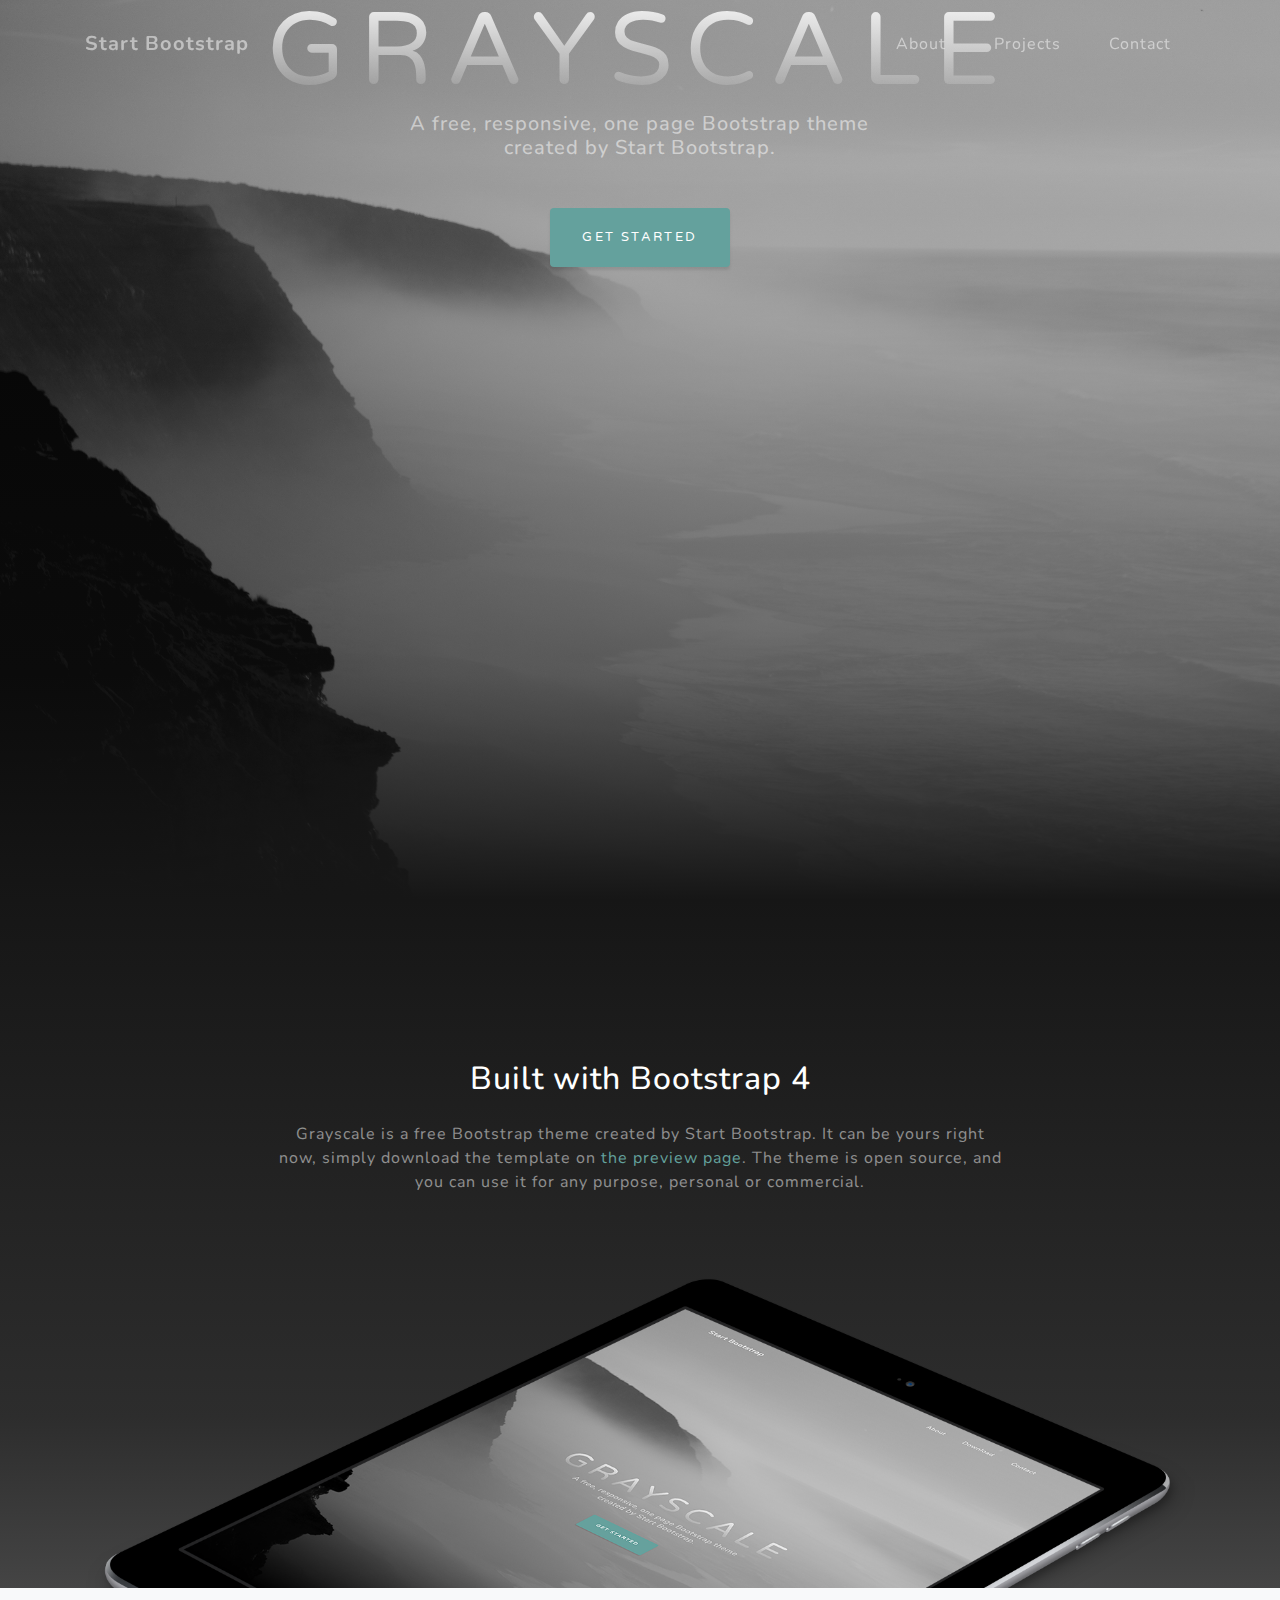
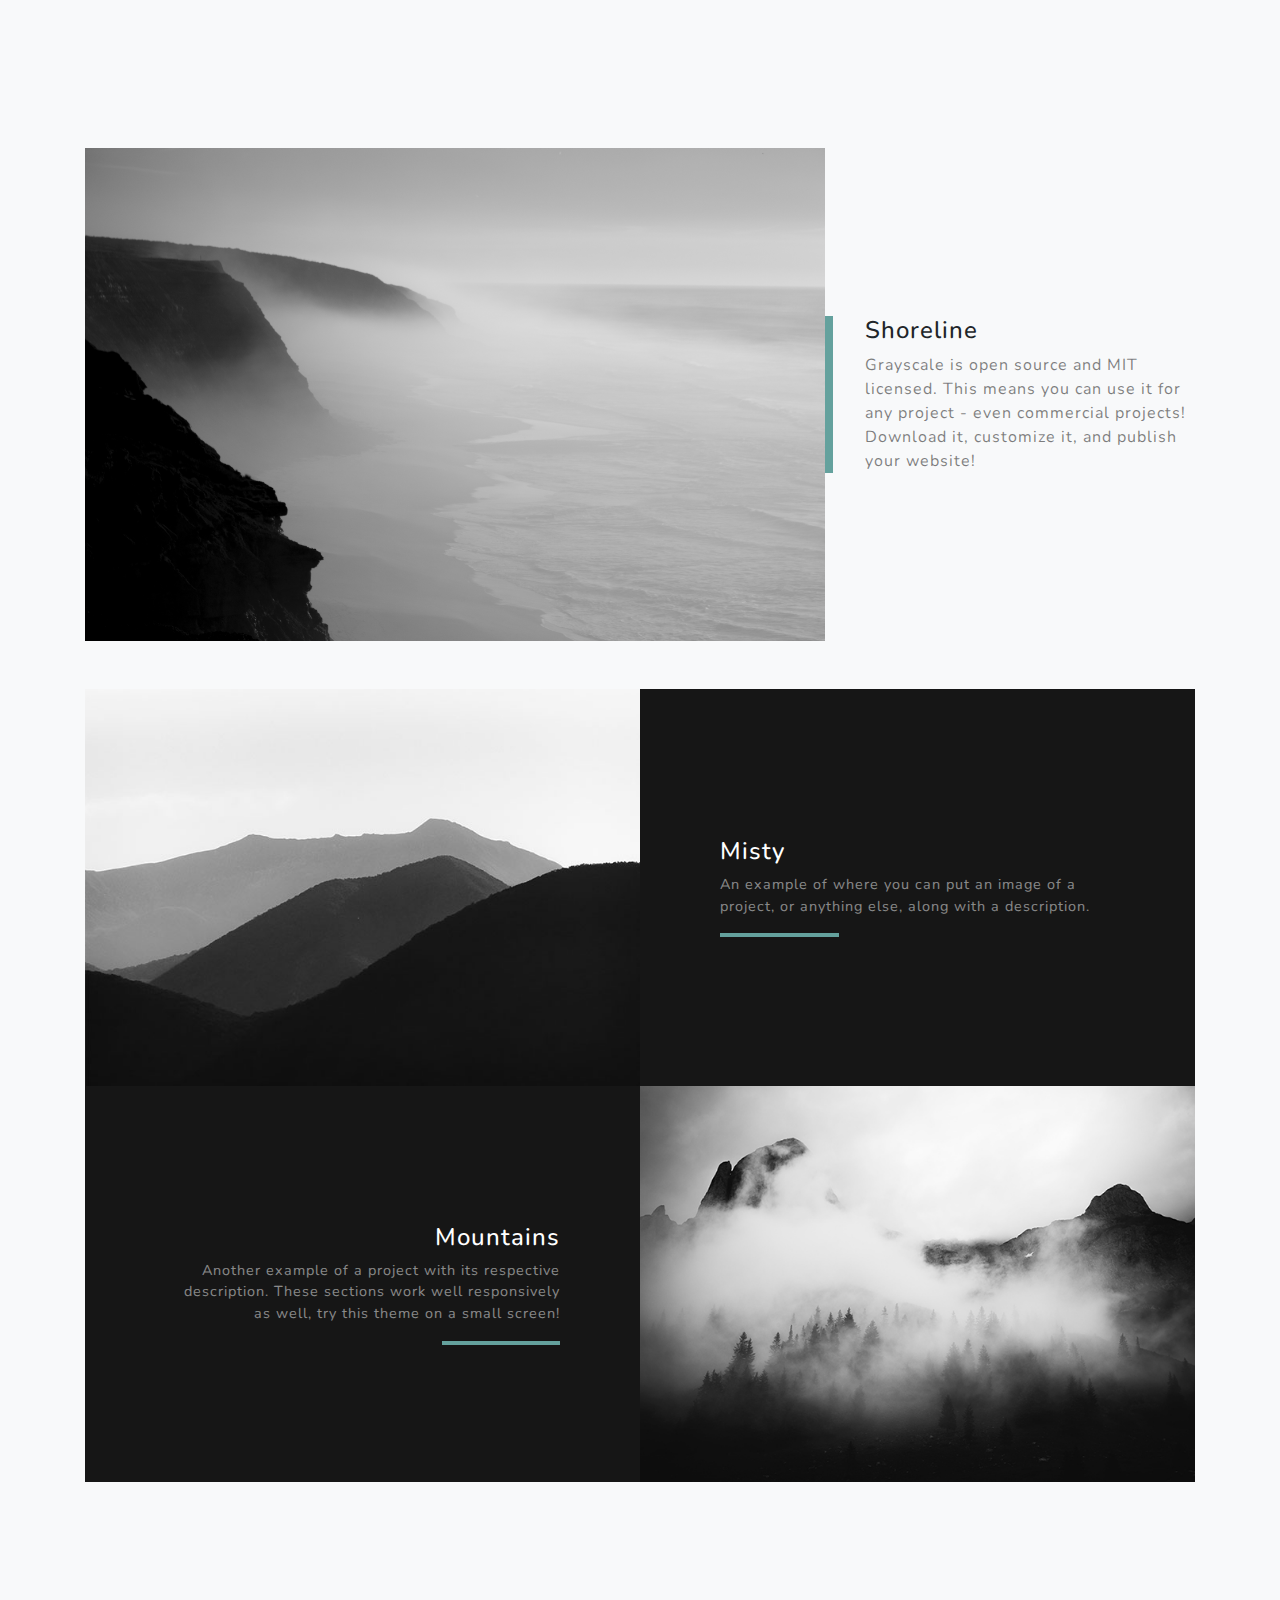
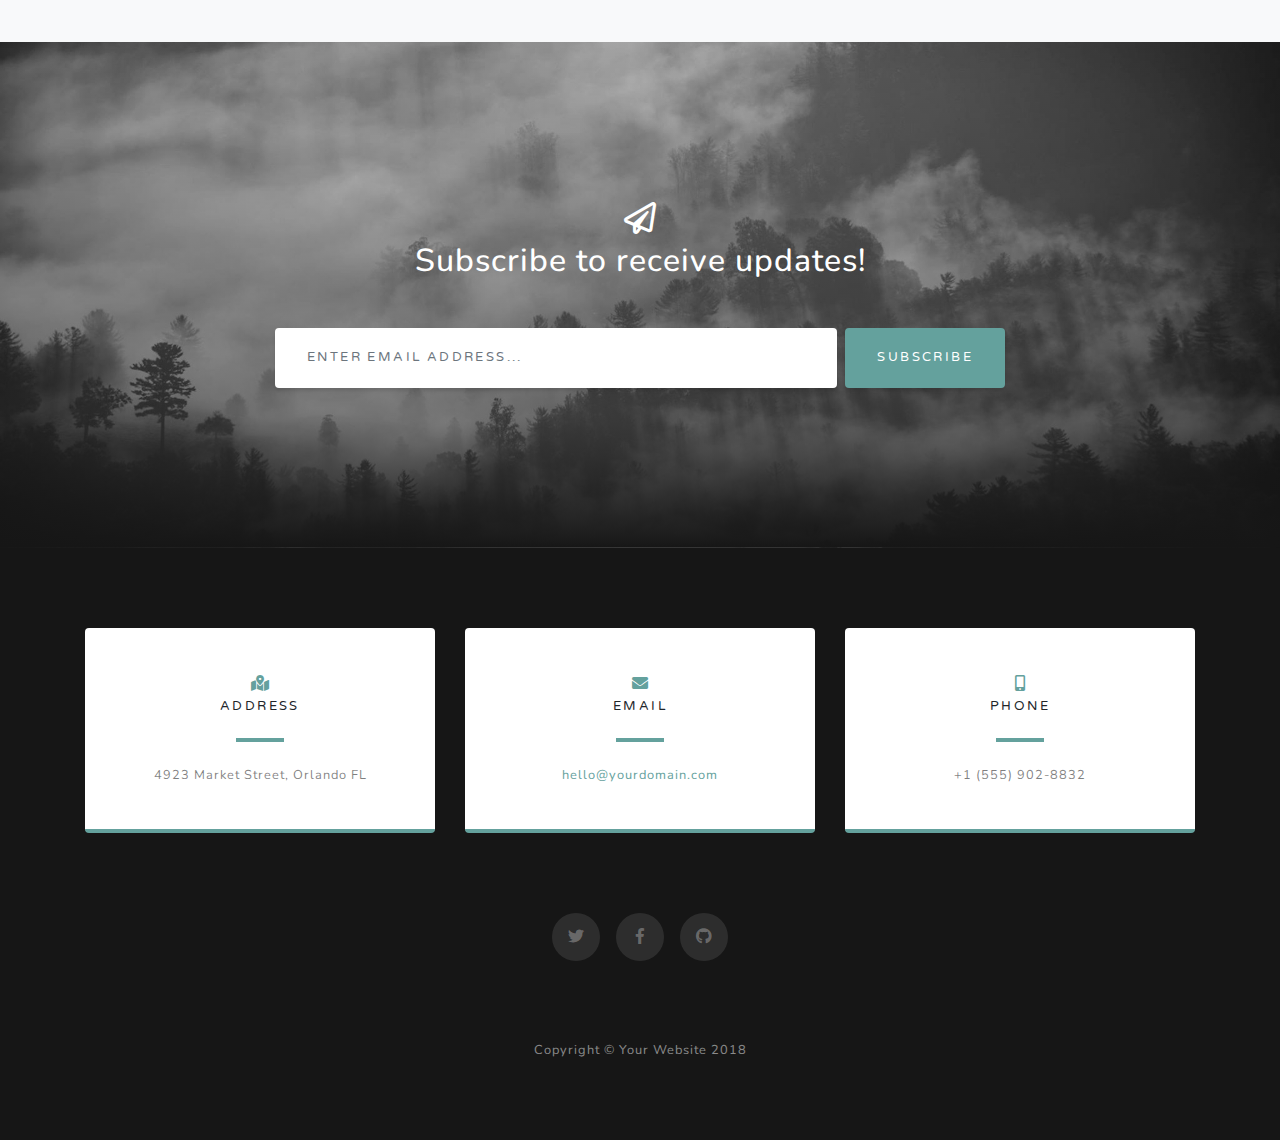
<file: startbootstrap-grayscale-gh-pages/index.html>
<!DOCTYPE html>
<html lang="en">

  <head>

    <meta charset="utf-8">
    <meta name="viewport" content="width=device-width, initial-scale=1, shrink-to-fit=no">
    <meta name="description" content="">
    <meta name="author" content="">

    <title>Grayscale - Start Bootstrap Theme</title>

    <!-- Bootstrap core CSS -->
    <link href="vendor/bootstrap/css/bootstrap.min.css" rel="stylesheet">

    <!-- Custom fonts for this template -->
    <link href="vendor/fontawesome-free/css/all.min.css" rel="stylesheet">
    <link href="https://fonts.googleapis.com/css?family=Varela+Round" rel="stylesheet">
    <link href="https://fonts.googleapis.com/css?family=Nunito:200,200i,300,300i,400,400i,600,600i,700,700i,800,800i,900,900i" rel="stylesheet">

    <!-- Custom styles for this template -->
    <link href="css/grayscale.min.css" rel="stylesheet">

  </head>

  <body id="page-top">

    <!-- Navigation -->
    <nav class="navbar navbar-expand-lg navbar-light fixed-top" id="mainNav">
      <div class="container">
        <a class="navbar-brand js-scroll-trigger" href="#page-top">Start Bootstrap</a>
        <button class="navbar-toggler navbar-toggler-right" type="button" data-toggle="collapse" data-target="#navbarResponsive" aria-controls="navbarResponsive" aria-expanded="false" aria-label="Toggle navigation">
          Menu
          <i class="fas fa-bars"></i>
        </button>
        <div class="collapse navbar-collapse" id="navbarResponsive">
          <ul class="navbar-nav ml-auto">
            <li class="nav-item">
              <a class="nav-link js-scroll-trigger" href="#about">About</a>
            </li>
            <li class="nav-item">
              <a class="nav-link js-scroll-trigger" href="#projects">Projects</a>
            </li>
            <li class="nav-item">
              <a class="nav-link js-scroll-trigger" href="#signup">Contact</a>
            </li>
          </ul>
        </div>
      </div>
    </nav>

    <!-- Header -->
    <header class="masthead">
      <div class="container d-flex h-100 align-items-left">
        <div class="mx-auto text-center">
          <h1 class="mx-auto my-0 text-uppercase">Grayscale</h1>
          <h2 class="text-white-50 mx-auto mt-2 mb-5">A free, responsive, one page Bootstrap theme created by Start Bootstrap.</h2>
          <a href="#about" class="btn btn-primary js-scroll-trigger">Get Started</a>
        </div> 
      </div>
    </header>

    <!-- About Section -->
    <section id="about" class="about-section text-center">
      <div class="container">
        <div class="row">
          <div class="col-lg-8 mx-auto">
            <h2 class="text-white mb-4">Built with Bootstrap 4</h2>
            <p class="text-white-50">Grayscale is a free Bootstrap theme created by Start Bootstrap. It can be yours right now, simply download the template on
              <a href="http://startbootstrap.com/template-overviews/grayscale/">the preview page</a>. The theme is open source, and you can use it for any purpose, personal or commercial.</p>
          </div>
        </div>
        <img src="img/ipad.png" class="img-fluid" alt="">
      </div>
    </section>

    <!-- Projects Section -->
    <section id="projects" class="projects-section bg-light">
      <div class="container">

        <!-- Featured Project Row -->
        <div class="row align-items-center no-gutters mb-4 mb-lg-5">
          <div class="col-xl-8 col-lg-7">
            <img class="img-fluid mb-3 mb-lg-0" src="img/bg-masthead.jpg" alt="">
          </div>
          <div class="col-xl-4 col-lg-5">
            <div class="featured-text text-center text-lg-left">
              <h4>Shoreline</h4>
              <p class="text-black-50 mb-0">Grayscale is open source and MIT licensed. This means you can use it for any project - even commercial projects! Download it, customize it, and publish your website!</p>
            </div>
          </div>
        </div>

        <!-- Project One Row -->
        <div class="row justify-content-center no-gutters mb-5 mb-lg-0">
          <div class="col-lg-6">
            <img class="img-fluid" src="img/demo-image-01.jpg" alt="">
          </div>
          <div class="col-lg-6">
            <div class="bg-black text-center h-100 project">
              <div class="d-flex h-100">
                <div class="project-text w-100 my-auto text-center text-lg-left">
                  <h4 class="text-white">Misty</h4>
                  <p class="mb-0 text-white-50">An example of where you can put an image of a project, or anything else, along with a description.</p>
                  <hr class="d-none d-lg-block mb-0 ml-0">
                </div>
              </div>
            </div>
          </div>
        </div>

        <!-- Project Two Row -->
        <div class="row justify-content-center no-gutters">
          <div class="col-lg-6">
            <img class="img-fluid" src="img/demo-image-02.jpg" alt="">
          </div>
          <div class="col-lg-6 order-lg-first">
            <div class="bg-black text-center h-100 project">
              <div class="d-flex h-100">
                <div class="project-text w-100 my-auto text-center text-lg-right">
                  <h4 class="text-white">Mountains</h4>
                  <p class="mb-0 text-white-50">Another example of a project with its respective description. These sections work well responsively as well, try this theme on a small screen!</p>
                  <hr class="d-none d-lg-block mb-0 mr-0">
                </div>
              </div>
            </div>
          </div>
        </div>

      </div>
    </section>

    <!-- Signup Section -->
    <section id="signup" class="signup-section">
      <div class="container">
        <div class="row">
          <div class="col-md-10 col-lg-8 mx-auto text-center">

            <i class="far fa-paper-plane fa-2x mb-2 text-white"></i>
            <h2 class="text-white mb-5">Subscribe to receive updates!</h2>

            <form class="form-inline d-flex">
              <input type="email" class="form-control flex-fill mr-0 mr-sm-2 mb-3 mb-sm-0" id="inputEmail" placeholder="Enter email address...">
              <button type="submit" class="btn btn-primary mx-auto">Subscribe</button>
            </form>

          </div>
        </div>
      </div>
    </section>

    <!-- Contact Section -->
    <section class="contact-section bg-black">
      <div class="container">

        <div class="row">

          <div class="col-md-4 mb-3 mb-md-0">
            <div class="card py-4 h-100">
              <div class="card-body text-center">
                <i class="fas fa-map-marked-alt text-primary mb-2"></i>
                <h4 class="text-uppercase m-0">Address</h4>
                <hr class="my-4">
                <div class="small text-black-50">4923 Market Street, Orlando FL</div>
              </div>
            </div>
          </div>

          <div class="col-md-4 mb-3 mb-md-0">
            <div class="card py-4 h-100">
              <div class="card-body text-center">
                <i class="fas fa-envelope text-primary mb-2"></i>
                <h4 class="text-uppercase m-0">Email</h4>
                <hr class="my-4">
                <div class="small text-black-50">
                  <a href="#">hello@yourdomain.com</a>
                </div>
              </div>
            </div>
          </div>

          <div class="col-md-4 mb-3 mb-md-0">
            <div class="card py-4 h-100">
              <div class="card-body text-center">
                <i class="fas fa-mobile-alt text-primary mb-2"></i>
                <h4 class="text-uppercase m-0">Phone</h4>
                <hr class="my-4">
                <div class="small text-black-50">+1 (555) 902-8832</div>
              </div>
            </div>
          </div>
        </div>

        <div class="social d-flex justify-content-center">
          <a href="#" class="mx-2">
            <i class="fab fa-twitter"></i>
          </a>
          <a href="#" class="mx-2">
            <i class="fab fa-facebook-f"></i>
          </a>
          <a href="#" class="mx-2">
            <i class="fab fa-github"></i>
          </a>
        </div>

      </div>
    </section>

    <!-- Footer -->
    <footer class="bg-black small text-center text-white-50">
      <div class="container">
        Copyright &copy; Your Website 2018
      </div>
    </footer>

    <!-- Bootstrap core JavaScript -->
    <script src="vendor/jquery/jquery.min.js"></script>
    <script src="vendor/bootstrap/js/bootstrap.bundle.min.js"></script>

    <!-- Plugin JavaScript -->
    <script src="vendor/jquery-easing/jquery.easing.min.js"></script>

    <!-- Custom scripts for this template -->
    <script src="js/grayscale.min.js"></script>

  </body>

</html>
</file>
<file: startbootstrap-grayscale-gh-pages/vendor/fontawesome-free/css/all.min.css>
/*!
 * Font Awesome Free 5.2.0 by @fontawesome - https://fontawesome.com
 * License - https://fontawesome.com/license (Icons: CC BY 4.0, Fonts: SIL OFL 1.1, Code: MIT License)
 */
.fa,.fab,.fal,.far,.fas{-moz-osx-font-smoothing:grayscale;-webkit-font-smoothing:antialiased;display:inline-block;font-style:normal;font-variant:normal;text-rendering:auto;line-height:1}.fa-lg{font-size:1.33333em;line-height:.75em;vertical-align:-.0667em}.fa-xs{font-size:.75em}.fa-sm{font-size:.875em}.fa-1x{font-size:1em}.fa-2x{font-size:2em}.fa-3x{font-size:3em}.fa-4x{font-size:4em}.fa-5x{font-size:5em}.fa-6x{font-size:6em}.fa-7x{font-size:7em}.fa-8x{font-size:8em}.fa-9x{font-size:9em}.fa-10x{font-size:10em}.fa-fw{text-align:center;width:1.25em}.fa-ul{list-style-type:none;margin-left:2.5em;padding-left:0}.fa-ul>li{position:relative}.fa-li{left:-2em;position:absolute;text-align:center;width:2em;line-height:inherit}.fa-border{border:.08em solid #eee;border-radius:.1em;padding:.2em .25em .15em}.fa-pull-left{float:left}.fa-pull-right{float:right}.fa.fa-pull-left,.fab.fa-pull-left,.fal.fa-pull-left,.far.fa-pull-left,.fas.fa-pull-left{margin-right:.3em}.fa.fa-pull-right,.fab.fa-pull-right,.fal.fa-pull-right,.far.fa-pull-right,.fas.fa-pull-right{margin-left:.3em}.fa-spin{animation:a 2s infinite linear}.fa-pulse{animation:a 1s infinite steps(8)}@keyframes a{0%{transform:rotate(0deg)}to{transform:rotate(1turn)}}.fa-rotate-90{-ms-filter:"progid:DXImageTransform.Microsoft.BasicImage(rotation=1)";transform:rotate(90deg)}.fa-rotate-180{-ms-filter:"progid:DXImageTransform.Microsoft.BasicImage(rotation=2)";transform:rotate(180deg)}.fa-rotate-270{-ms-filter:"progid:DXImageTransform.Microsoft.BasicImage(rotation=3)";transform:rotate(270deg)}.fa-flip-horizontal{-ms-filter:"progid:DXImageTransform.Microsoft.BasicImage(rotation=0, mirror=1)";transform:scaleX(-1)}.fa-flip-vertical{transform:scaleY(-1)}.fa-flip-horizontal.fa-flip-vertical,.fa-flip-vertical{-ms-filter:"progid:DXImageTransform.Microsoft.BasicImage(rotation=2, mirror=1)"}.fa-flip-horizontal.fa-flip-vertical{transform:scale(-1)}:root .fa-flip-horizontal,:root .fa-flip-vertical,:root .fa-rotate-90,:root .fa-rotate-180,:root .fa-rotate-270{-webkit-filter:none;filter:none}.fa-stack{display:inline-block;height:2em;line-height:2em;position:relative;vertical-align:middle;width:2em}.fa-stack-1x,.fa-stack-2x{left:0;position:absolute;text-align:center;width:100%}.fa-stack-1x{line-height:inherit}.fa-stack-2x{font-size:2em}.fa-inverse{color:#fff}.fa-500px:before{content:"\f26e"}.fa-accessible-icon:before{content:"\f368"}.fa-accusoft:before{content:"\f369"}.fa-address-book:before{content:"\f2b9"}.fa-address-card:before{content:"\f2bb"}.fa-adjust:before{content:"\f042"}.fa-adn:before{content:"\f170"}.fa-adversal:before{content:"\f36a"}.fa-affiliatetheme:before{content:"\f36b"}.fa-air-freshener:before{content:"\f5d0"}.fa-algolia:before{content:"\f36c"}.fa-align-center:before{content:"\f037"}.fa-align-justify:before{content:"\f039"}.fa-align-left:before{content:"\f036"}.fa-align-right:before{content:"\f038"}.fa-allergies:before{content:"\f461"}.fa-amazon:before{content:"\f270"}.fa-amazon-pay:before{content:"\f42c"}.fa-ambulance:before{content:"\f0f9"}.fa-american-sign-language-interpreting:before{content:"\f2a3"}.fa-amilia:before{content:"\f36d"}.fa-anchor:before{content:"\f13d"}.fa-android:before{content:"\f17b"}.fa-angellist:before{content:"\f209"}.fa-angle-double-down:before{content:"\f103"}.fa-angle-double-left:before{content:"\f100"}.fa-angle-double-right:before{content:"\f101"}.fa-angle-double-up:before{content:"\f102"}.fa-angle-down:before{content:"\f107"}.fa-angle-left:before{content:"\f104"}.fa-angle-right:before{content:"\f105"}.fa-angle-up:before{content:"\f106"}.fa-angry:before{content:"\f556"}.fa-angrycreative:before{content:"\f36e"}.fa-angular:before{content:"\f420"}.fa-app-store:before{content:"\f36f"}.fa-app-store-ios:before{content:"\f370"}.fa-apper:before{content:"\f371"}.fa-apple:before{content:"\f179"}.fa-apple-alt:before{content:"\f5d1"}.fa-apple-pay:before{content:"\f415"}.fa-archive:before{content:"\f187"}.fa-archway:before{content:"\f557"}.fa-arrow-alt-circle-down:before{content:"\f358"}.fa-arrow-alt-circle-left:before{content:"\f359"}.fa-arrow-alt-circle-right:before{content:"\f35a"}.fa-arrow-alt-circle-up:before{content:"\f35b"}.fa-arrow-circle-down:before{content:"\f0ab"}.fa-arrow-circle-left:before{content:"\f0a8"}.fa-arrow-circle-right:before{content:"\f0a9"}.fa-arrow-circle-up:before{content:"\f0aa"}.fa-arrow-down:before{content:"\f063"}.fa-arrow-left:before{content:"\f060"}.fa-arrow-right:before{content:"\f061"}.fa-arrow-up:before{content:"\f062"}.fa-arrows-alt:before{content:"\f0b2"}.fa-arrows-alt-h:before{content:"\f337"}.fa-arrows-alt-v:before{content:"\f338"}.fa-assistive-listening-systems:before{content:"\f2a2"}.fa-asterisk:before{content:"\f069"}.fa-asymmetrik:before{content:"\f372"}.fa-at:before{content:"\f1fa"}.fa-atlas:before{content:"\f558"}.fa-atom:before{content:"\f5d2"}.fa-audible:before{content:"\f373"}.fa-audio-description:before{content:"\f29e"}.fa-autoprefixer:before{content:"\f41c"}.fa-avianex:before{content:"\f374"}.fa-aviato:before{content:"\f421"}.fa-award:before{content:"\f559"}.fa-aws:before{content:"\f375"}.fa-backspace:before{content:"\f55a"}.fa-backward:before{content:"\f04a"}.fa-balance-scale:before{content:"\f24e"}.fa-ban:before{content:"\f05e"}.fa-band-aid:before{content:"\f462"}.fa-bandcamp:before{content:"\f2d5"}.fa-barcode:before{content:"\f02a"}.fa-bars:before{content:"\f0c9"}.fa-baseball-ball:before{content:"\f433"}.fa-basketball-ball:before{content:"\f434"}.fa-bath:before{content:"\f2cd"}.fa-battery-empty:before{content:"\f244"}.fa-battery-full:before{content:"\f240"}.fa-battery-half:before{content:"\f242"}.fa-battery-quarter:before{content:"\f243"}.fa-battery-three-quarters:before{content:"\f241"}.fa-bed:before{content:"\f236"}.fa-beer:before{content:"\f0fc"}.fa-behance:before{content:"\f1b4"}.fa-behance-square:before{content:"\f1b5"}.fa-bell:before{content:"\f0f3"}.fa-bell-slash:before{content:"\f1f6"}.fa-bezier-curve:before{content:"\f55b"}.fa-bicycle:before{content:"\f206"}.fa-bimobject:before{content:"\f378"}.fa-binoculars:before{content:"\f1e5"}.fa-birthday-cake:before{content:"\f1fd"}.fa-bitbucket:before{content:"\f171"}.fa-bitcoin:before{content:"\f379"}.fa-bity:before{content:"\f37a"}.fa-black-tie:before{content:"\f27e"}.fa-blackberry:before{content:"\f37b"}.fa-blender:before{content:"\f517"}.fa-blind:before{content:"\f29d"}.fa-blogger:before{content:"\f37c"}.fa-blogger-b:before{content:"\f37d"}.fa-bluetooth:before{content:"\f293"}.fa-bluetooth-b:before{content:"\f294"}.fa-bold:before{content:"\f032"}.fa-bolt:before{content:"\f0e7"}.fa-bomb:before{content:"\f1e2"}.fa-bone:before{content:"\f5d7"}.fa-bong:before{content:"\f55c"}.fa-book:before{content:"\f02d"}.fa-book-open:before{content:"\f518"}.fa-book-reader:before{content:"\f5da"}.fa-bookmark:before{content:"\f02e"}.fa-bowling-ball:before{content:"\f436"}.fa-box:before{content:"\f466"}.fa-box-open:before{content:"\f49e"}.fa-boxes:before{content:"\f468"}.fa-braille:before{content:"\f2a1"}.fa-brain:before{content:"\f5dc"}.fa-briefcase:before{content:"\f0b1"}.fa-briefcase-medical:before{content:"\f469"}.fa-broadcast-tower:before{content:"\f519"}.fa-broom:before{content:"\f51a"}.fa-brush:before{content:"\f55d"}.fa-btc:before{content:"\f15a"}.fa-bug:before{content:"\f188"}.fa-building:before{content:"\f1ad"}.fa-bullhorn:before{content:"\f0a1"}.fa-bullseye:before{content:"\f140"}.fa-burn:before{content:"\f46a"}.fa-buromobelexperte:before{content:"\f37f"}.fa-bus:before{content:"\f207"}.fa-bus-alt:before{content:"\f55e"}.fa-buysellads:before{content:"\f20d"}.fa-calculator:before{content:"\f1ec"}.fa-calendar:before{content:"\f133"}.fa-calendar-alt:before{content:"\f073"}.fa-calendar-check:before{content:"\f274"}.fa-calendar-minus:before{content:"\f272"}.fa-calendar-plus:before{content:"\f271"}.fa-calendar-times:before{content:"\f273"}.fa-camera:before{content:"\f030"}.fa-camera-retro:before{content:"\f083"}.fa-cannabis:before{content:"\f55f"}.fa-capsules:before{content:"\f46b"}.fa-car:before{content:"\f1b9"}.fa-car-alt:before{content:"\f5de"}.fa-car-battery:before{content:"\f5df"}.fa-car-crash:before{content:"\f5e1"}.fa-car-side:before{content:"\f5e4"}.fa-caret-down:before{content:"\f0d7"}.fa-caret-left:before{content:"\f0d9"}.fa-caret-right:before{content:"\f0da"}.fa-caret-square-down:before{content:"\f150"}.fa-caret-square-left:before{content:"\f191"}.fa-caret-square-right:before{content:"\f152"}.fa-caret-square-up:before{content:"\f151"}.fa-caret-up:before{content:"\f0d8"}.fa-cart-arrow-down:before{content:"\f218"}.fa-cart-plus:before{content:"\f217"}.fa-cc-amazon-pay:before{content:"\f42d"}.fa-cc-amex:before{content:"\f1f3"}.fa-cc-apple-pay:before{content:"\f416"}.fa-cc-diners-club:before{content:"\f24c"}.fa-cc-discover:before{content:"\f1f2"}.fa-cc-jcb:before{content:"\f24b"}.fa-cc-mastercard:before{content:"\f1f1"}.fa-cc-paypal:before{content:"\f1f4"}.fa-cc-stripe:before{content:"\f1f5"}.fa-cc-visa:before{content:"\f1f0"}.fa-centercode:before{content:"\f380"}.fa-certificate:before{content:"\f0a3"}.fa-chalkboard:before{content:"\f51b"}.fa-chalkboard-teacher:before{content:"\f51c"}.fa-charging-station:before{content:"\f5e7"}.fa-chart-area:before{content:"\f1fe"}.fa-chart-bar:before{content:"\f080"}.fa-chart-line:before{content:"\f201"}.fa-chart-pie:before{content:"\f200"}.fa-check:before{content:"\f00c"}.fa-check-circle:before{content:"\f058"}.fa-check-double:before{content:"\f560"}.fa-check-square:before{content:"\f14a"}.fa-chess:before{content:"\f439"}.fa-chess-bishop:before{content:"\f43a"}.fa-chess-board:before{content:"\f43c"}.fa-chess-king:before{content:"\f43f"}.fa-chess-knight:before{content:"\f441"}.fa-chess-pawn:before{content:"\f443"}.fa-chess-queen:before{content:"\f445"}.fa-chess-rook:before{content:"\f447"}.fa-chevron-circle-down:before{content:"\f13a"}.fa-chevron-circle-left:before{content:"\f137"}.fa-chevron-circle-right:before{content:"\f138"}.fa-chevron-circle-up:before{content:"\f139"}.fa-chevron-down:before{content:"\f078"}.fa-chevron-left:before{content:"\f053"}.fa-chevron-right:before{content:"\f054"}.fa-chevron-up:before{content:"\f077"}.fa-child:before{content:"\f1ae"}.fa-chrome:before{content:"\f268"}.fa-church:before{content:"\f51d"}.fa-circle:before{content:"\f111"}.fa-circle-notch:before{content:"\f1ce"}.fa-clipboard:before{content:"\f328"}.fa-clipboard-check:before{content:"\f46c"}.fa-clipboard-list:before{content:"\f46d"}.fa-clock:before{content:"\f017"}.fa-clone:before{content:"\f24d"}.fa-closed-captioning:before{content:"\f20a"}.fa-cloud:before{content:"\f0c2"}.fa-cloud-download-alt:before{content:"\f381"}.fa-cloud-upload-alt:before{content:"\f382"}.fa-cloudscale:before{content:"\f383"}.fa-cloudsmith:before{content:"\f384"}.fa-cloudversify:before{content:"\f385"}.fa-cocktail:before{content:"\f561"}.fa-code:before{content:"\f121"}.fa-code-branch:before{content:"\f126"}.fa-codepen:before{content:"\f1cb"}.fa-codiepie:before{content:"\f284"}.fa-coffee:before{content:"\f0f4"}.fa-cog:before{content:"\f013"}.fa-cogs:before{content:"\f085"}.fa-coins:before{content:"\f51e"}.fa-columns:before{content:"\f0db"}.fa-comment:before{content:"\f075"}.fa-comment-alt:before{content:"\f27a"}.fa-comment-dots:before{content:"\f4ad"}.fa-comment-slash:before{content:"\f4b3"}.fa-comments:before{content:"\f086"}.fa-compact-disc:before{content:"\f51f"}.fa-compass:before{content:"\f14e"}.fa-compress:before{content:"\f066"}.fa-concierge-bell:before{content:"\f562"}.fa-connectdevelop:before{content:"\f20e"}.fa-contao:before{content:"\f26d"}.fa-cookie:before{content:"\f563"}.fa-cookie-bite:before{content:"\f564"}.fa-copy:before{content:"\f0c5"}.fa-copyright:before{content:"\f1f9"}.fa-couch:before{content:"\f4b8"}.fa-cpanel:before{content:"\f388"}.fa-creative-commons:before{content:"\f25e"}.fa-creative-commons-by:before{content:"\f4e7"}.fa-creative-commons-nc:before{content:"\f4e8"}.fa-creative-commons-nc-eu:before{content:"\f4e9"}.fa-creative-commons-nc-jp:before{content:"\f4ea"}.fa-creative-commons-nd:before{content:"\f4eb"}.fa-creative-commons-pd:before{content:"\f4ec"}.fa-creative-commons-pd-alt:before{content:"\f4ed"}.fa-creative-commons-remix:before{content:"\f4ee"}.fa-creative-commons-sa:before{content:"\f4ef"}.fa-creative-commons-sampling:before{content:"\f4f0"}.fa-creative-commons-sampling-plus:before{content:"\f4f1"}.fa-creative-commons-share:before{content:"\f4f2"}.fa-credit-card:before{content:"\f09d"}.fa-crop:before{content:"\f125"}.fa-crop-alt:before{content:"\f565"}.fa-crosshairs:before{content:"\f05b"}.fa-crow:before{content:"\f520"}.fa-crown:before{content:"\f521"}.fa-css3:before{content:"\f13c"}.fa-css3-alt:before{content:"\f38b"}.fa-cube:before{content:"\f1b2"}.fa-cubes:before{content:"\f1b3"}.fa-cut:before{content:"\f0c4"}.fa-cuttlefish:before{content:"\f38c"}.fa-d-and-d:before{content:"\f38d"}.fa-dashcube:before{content:"\f210"}.fa-database:before{content:"\f1c0"}.fa-deaf:before{content:"\f2a4"}.fa-delicious:before{content:"\f1a5"}.fa-deploydog:before{content:"\f38e"}.fa-deskpro:before{content:"\f38f"}.fa-desktop:before{content:"\f108"}.fa-deviantart:before{content:"\f1bd"}.fa-diagnoses:before{content:"\f470"}.fa-dice:before{content:"\f522"}.fa-dice-five:before{content:"\f523"}.fa-dice-four:before{content:"\f524"}.fa-dice-one:before{content:"\f525"}.fa-dice-six:before{content:"\f526"}.fa-dice-three:before{content:"\f527"}.fa-dice-two:before{content:"\f528"}.fa-digg:before{content:"\f1a6"}.fa-digital-ocean:before{content:"\f391"}.fa-digital-tachograph:before{content:"\f566"}.fa-directions:before{content:"\f5eb"}.fa-discord:before{content:"\f392"}.fa-discourse:before{content:"\f393"}.fa-divide:before{content:"\f529"}.fa-dizzy:before{content:"\f567"}.fa-dna:before{content:"\f471"}.fa-dochub:before{content:"\f394"}.fa-docker:before{content:"\f395"}.fa-dollar-sign:before{content:"\f155"}.fa-dolly:before{content:"\f472"}.fa-dolly-flatbed:before{content:"\f474"}.fa-donate:before{content:"\f4b9"}.fa-door-closed:before{content:"\f52a"}.fa-door-open:before{content:"\f52b"}.fa-dot-circle:before{content:"\f192"}.fa-dove:before{content:"\f4ba"}.fa-download:before{content:"\f019"}.fa-draft2digital:before{content:"\f396"}.fa-drafting-compass:before{content:"\f568"}.fa-draw-polygon:before{content:"\f5ee"}.fa-dribbble:before{content:"\f17d"}.fa-dribbble-square:before{content:"\f397"}.fa-dropbox:before{content:"\f16b"}.fa-drum:before{content:"\f569"}.fa-drum-steelpan:before{content:"\f56a"}.fa-drupal:before{content:"\f1a9"}.fa-dumbbell:before{content:"\f44b"}.fa-dyalog:before{content:"\f399"}.fa-earlybirds:before{content:"\f39a"}.fa-ebay:before{content:"\f4f4"}.fa-edge:before{content:"\f282"}.fa-edit:before{content:"\f044"}.fa-eject:before{content:"\f052"}.fa-elementor:before{content:"\f430"}.fa-ellipsis-h:before{content:"\f141"}.fa-ellipsis-v:before{content:"\f142"}.fa-ello:before{content:"\f5f1"}.fa-ember:before{content:"\f423"}.fa-empire:before{content:"\f1d1"}.fa-envelope:before{content:"\f0e0"}.fa-envelope-open:before{content:"\f2b6"}.fa-envelope-square:before{content:"\f199"}.fa-envira:before{content:"\f299"}.fa-equals:before{content:"\f52c"}.fa-eraser:before{content:"\f12d"}.fa-erlang:before{content:"\f39d"}.fa-ethereum:before{content:"\f42e"}.fa-etsy:before{content:"\f2d7"}.fa-euro-sign:before{content:"\f153"}.fa-exchange-alt:before{content:"\f362"}.fa-exclamation:before{content:"\f12a"}.fa-exclamation-circle:before{content:"\f06a"}.fa-exclamation-triangle:before{content:"\f071"}.fa-expand:before{content:"\f065"}.fa-expand-arrows-alt:before{content:"\f31e"}.fa-expeditedssl:before{content:"\f23e"}.fa-external-link-alt:before{content:"\f35d"}.fa-external-link-square-alt:before{content:"\f360"}.fa-eye:before{content:"\f06e"}.fa-eye-dropper:before{content:"\f1fb"}.fa-eye-slash:before{content:"\f070"}.fa-facebook:before{content:"\f09a"}.fa-facebook-f:before{content:"\f39e"}.fa-facebook-messenger:before{content:"\f39f"}.fa-facebook-square:before{content:"\f082"}.fa-fast-backward:before{content:"\f049"}.fa-fast-forward:before{content:"\f050"}.fa-fax:before{content:"\f1ac"}.fa-feather:before{content:"\f52d"}.fa-feather-alt:before{content:"\f56b"}.fa-female:before{content:"\f182"}.fa-fighter-jet:before{content:"\f0fb"}.fa-file:before{content:"\f15b"}.fa-file-alt:before{content:"\f15c"}.fa-file-archive:before{content:"\f1c6"}.fa-file-audio:before{content:"\f1c7"}.fa-file-code:before{content:"\f1c9"}.fa-file-contract:before{content:"\f56c"}.fa-file-download:before{content:"\f56d"}.fa-file-excel:before{content:"\f1c3"}.fa-file-export:before{content:"\f56e"}.fa-file-image:before{content:"\f1c5"}.fa-file-import:before{content:"\f56f"}.fa-file-invoice:before{content:"\f570"}.fa-file-invoice-dollar:before{content:"\f571"}.fa-file-medical:before{content:"\f477"}.fa-file-medical-alt:before{content:"\f478"}.fa-file-pdf:before{content:"\f1c1"}.fa-file-powerpoint:before{content:"\f1c4"}.fa-file-prescription:before{content:"\f572"}.fa-file-signature:before{content:"\f573"}.fa-file-upload:before{content:"\f574"}.fa-file-video:before{content:"\f1c8"}.fa-file-word:before{content:"\f1c2"}.fa-fill:before{content:"\f575"}.fa-fill-drip:before{content:"\f576"}.fa-film:before{content:"\f008"}.fa-filter:before{content:"\f0b0"}.fa-fingerprint:before{content:"\f577"}.fa-fire:before{content:"\f06d"}.fa-fire-extinguisher:before{content:"\f134"}.fa-firefox:before{content:"\f269"}.fa-first-aid:before{content:"\f479"}.fa-first-order:before{content:"\f2b0"}.fa-first-order-alt:before{content:"\f50a"}.fa-firstdraft:before{content:"\f3a1"}.fa-fish:before{content:"\f578"}.fa-flag:before{content:"\f024"}.fa-flag-checkered:before{content:"\f11e"}.fa-flask:before{content:"\f0c3"}.fa-flickr:before{content:"\f16e"}.fa-flipboard:before{content:"\f44d"}.fa-flushed:before{content:"\f579"}.fa-fly:before{content:"\f417"}.fa-folder:before{content:"\f07b"}.fa-folder-open:before{content:"\f07c"}.fa-font:before{content:"\f031"}.fa-font-awesome:before{content:"\f2b4"}.fa-font-awesome-alt:before{content:"\f35c"}.fa-font-awesome-flag:before{content:"\f425"}.fa-font-awesome-logo-full:before{content:"\f4e6"}.fa-fonticons:before{content:"\f280"}.fa-fonticons-fi:before{content:"\f3a2"}.fa-football-ball:before{content:"\f44e"}.fa-fort-awesome:before{content:"\f286"}.fa-fort-awesome-alt:before{content:"\f3a3"}.fa-forumbee:before{content:"\f211"}.fa-forward:before{content:"\f04e"}.fa-foursquare:before{content:"\f180"}.fa-free-code-camp:before{content:"\f2c5"}.fa-freebsd:before{content:"\f3a4"}.fa-frog:before{content:"\f52e"}.fa-frown:before{content:"\f119"}.fa-frown-open:before{content:"\f57a"}.fa-fulcrum:before{content:"\f50b"}.fa-futbol:before{content:"\f1e3"}.fa-galactic-republic:before{content:"\f50c"}.fa-galactic-senate:before{content:"\f50d"}.fa-gamepad:before{content:"\f11b"}.fa-gas-pump:before{content:"\f52f"}.fa-gavel:before{content:"\f0e3"}.fa-gem:before{content:"\f3a5"}.fa-genderless:before{content:"\f22d"}.fa-get-pocket:before{content:"\f265"}.fa-gg:before{content:"\f260"}.fa-gg-circle:before{content:"\f261"}.fa-gift:before{content:"\f06b"}.fa-git:before{content:"\f1d3"}.fa-git-square:before{content:"\f1d2"}.fa-github:before{content:"\f09b"}.fa-github-alt:before{content:"\f113"}.fa-github-square:before{content:"\f092"}.fa-gitkraken:before{content:"\f3a6"}.fa-gitlab:before{content:"\f296"}.fa-gitter:before{content:"\f426"}.fa-glass-martini:before{content:"\f000"}.fa-glass-martini-alt:before{content:"\f57b"}.fa-glasses:before{content:"\f530"}.fa-glide:before{content:"\f2a5"}.fa-glide-g:before{content:"\f2a6"}.fa-globe:before{content:"\f0ac"}.fa-globe-africa:before{content:"\f57c"}.fa-globe-americas:before{content:"\f57d"}.fa-globe-asia:before{content:"\f57e"}.fa-gofore:before{content:"\f3a7"}.fa-golf-ball:before{content:"\f450"}.fa-goodreads:before{content:"\f3a8"}.fa-goodreads-g:before{content:"\f3a9"}.fa-google:before{content:"\f1a0"}.fa-google-drive:before{content:"\f3aa"}.fa-google-play:before{content:"\f3ab"}.fa-google-plus:before{content:"\f2b3"}.fa-google-plus-g:before{content:"\f0d5"}.fa-google-plus-square:before{content:"\f0d4"}.fa-google-wallet:before{content:"\f1ee"}.fa-graduation-cap:before{content:"\f19d"}.fa-gratipay:before{content:"\f184"}.fa-grav:before{content:"\f2d6"}.fa-greater-than:before{content:"\f531"}.fa-greater-than-equal:before{content:"\f532"}.fa-grimace:before{content:"\f57f"}.fa-grin:before{content:"\f580"}.fa-grin-alt:before{content:"\f581"}.fa-grin-beam:before{content:"\f582"}.fa-grin-beam-sweat:before{content:"\f583"}.fa-grin-hearts:before{content:"\f584"}.fa-grin-squint:before{content:"\f585"}.fa-grin-squint-tears:before{content:"\f586"}.fa-grin-stars:before{content:"\f587"}.fa-grin-tears:before{content:"\f588"}.fa-grin-tongue:before{content:"\f589"}.fa-grin-tongue-squint:before{content:"\f58a"}.fa-grin-tongue-wink:before{content:"\f58b"}.fa-grin-wink:before{content:"\f58c"}.fa-grip-horizontal:before{content:"\f58d"}.fa-grip-vertical:before{content:"\f58e"}.fa-gripfire:before{content:"\f3ac"}.fa-grunt:before{content:"\f3ad"}.fa-gulp:before{content:"\f3ae"}.fa-h-square:before{content:"\f0fd"}.fa-hacker-news:before{content:"\f1d4"}.fa-hacker-news-square:before{content:"\f3af"}.fa-hackerrank:before{content:"\f5f7"}.fa-hand-holding:before{content:"\f4bd"}.fa-hand-holding-heart:before{content:"\f4be"}.fa-hand-holding-usd:before{content:"\f4c0"}.fa-hand-lizard:before{content:"\f258"}.fa-hand-paper:before{content:"\f256"}.fa-hand-peace:before{content:"\f25b"}.fa-hand-point-down:before{content:"\f0a7"}.fa-hand-point-left:before{content:"\f0a5"}.fa-hand-point-right:before{content:"\f0a4"}.fa-hand-point-up:before{content:"\f0a6"}.fa-hand-pointer:before{content:"\f25a"}.fa-hand-rock:before{content:"\f255"}.fa-hand-scissors:before{content:"\f257"}.fa-hand-spock:before{content:"\f259"}.fa-hands:before{content:"\f4c2"}.fa-hands-helping:before{content:"\f4c4"}.fa-handshake:before{content:"\f2b5"}.fa-hashtag:before{content:"\f292"}.fa-hdd:before{content:"\f0a0"}.fa-heading:before{content:"\f1dc"}.fa-headphones:before{content:"\f025"}.fa-headphones-alt:before{content:"\f58f"}.fa-headset:before{content:"\f590"}.fa-heart:before{content:"\f004"}.fa-heartbeat:before{content:"\f21e"}.fa-helicopter:before{content:"\f533"}.fa-highlighter:before{content:"\f591"}.fa-hips:before{content:"\f452"}.fa-hire-a-helper:before{content:"\f3b0"}.fa-history:before{content:"\f1da"}.fa-hockey-puck:before{content:"\f453"}.fa-home:before{content:"\f015"}.fa-hooli:before{content:"\f427"}.fa-hornbill:before{content:"\f592"}.fa-hospital:before{content:"\f0f8"}.fa-hospital-alt:before{content:"\f47d"}.fa-hospital-symbol:before{content:"\f47e"}.fa-hot-tub:before{content:"\f593"}.fa-hotel:before{content:"\f594"}.fa-hotjar:before{content:"\f3b1"}.fa-hourglass:before{content:"\f254"}.fa-hourglass-end:before{content:"\f253"}.fa-hourglass-half:before{content:"\f252"}.fa-hourglass-start:before{content:"\f251"}.fa-houzz:before{content:"\f27c"}.fa-html5:before{content:"\f13b"}.fa-hubspot:before{content:"\f3b2"}.fa-i-cursor:before{content:"\f246"}.fa-id-badge:before{content:"\f2c1"}.fa-id-card:before{content:"\f2c2"}.fa-id-card-alt:before{content:"\f47f"}.fa-image:before{content:"\f03e"}.fa-images:before{content:"\f302"}.fa-imdb:before{content:"\f2d8"}.fa-inbox:before{content:"\f01c"}.fa-indent:before{content:"\f03c"}.fa-industry:before{content:"\f275"}.fa-infinity:before{content:"\f534"}.fa-info:before{content:"\f129"}.fa-info-circle:before{content:"\f05a"}.fa-instagram:before{content:"\f16d"}.fa-internet-explorer:before{content:"\f26b"}.fa-ioxhost:before{content:"\f208"}.fa-italic:before{content:"\f033"}.fa-itunes:before{content:"\f3b4"}.fa-itunes-note:before{content:"\f3b5"}.fa-java:before{content:"\f4e4"}.fa-jedi-order:before{content:"\f50e"}.fa-jenkins:before{content:"\f3b6"}.fa-joget:before{content:"\f3b7"}.fa-joint:before{content:"\f595"}.fa-joomla:before{content:"\f1aa"}.fa-js:before{content:"\f3b8"}.fa-js-square:before{content:"\f3b9"}.fa-jsfiddle:before{content:"\f1cc"}.fa-kaggle:before{content:"\f5fa"}.fa-key:before{content:"\f084"}.fa-keybase:before{content:"\f4f5"}.fa-keyboard:before{content:"\f11c"}.fa-keycdn:before{content:"\f3ba"}.fa-kickstarter:before{content:"\f3bb"}.fa-kickstarter-k:before{content:"\f3bc"}.fa-kiss:before{content:"\f596"}.fa-kiss-beam:before{content:"\f597"}.fa-kiss-wink-heart:before{content:"\f598"}.fa-kiwi-bird:before{content:"\f535"}.fa-korvue:before{content:"\f42f"}.fa-language:before{content:"\f1ab"}.fa-laptop:before{content:"\f109"}.fa-laptop-code:before{content:"\f5fc"}.fa-laravel:before{content:"\f3bd"}.fa-lastfm:before{content:"\f202"}.fa-lastfm-square:before{content:"\f203"}.fa-laugh:before{content:"\f599"}.fa-laugh-beam:before{content:"\f59a"}.fa-laugh-squint:before{content:"\f59b"}.fa-laugh-wink:before{content:"\f59c"}.fa-layer-group:before{content:"\f5fd"}.fa-leaf:before{content:"\f06c"}.fa-leanpub:before{content:"\f212"}.fa-lemon:before{content:"\f094"}.fa-less:before{content:"\f41d"}.fa-less-than:before{content:"\f536"}.fa-less-than-equal:before{content:"\f537"}.fa-level-down-alt:before{content:"\f3be"}.fa-level-up-alt:before{content:"\f3bf"}.fa-life-ring:before{content:"\f1cd"}.fa-lightbulb:before{content:"\f0eb"}.fa-line:before{content:"\f3c0"}.fa-link:before{content:"\f0c1"}.fa-linkedin:before{content:"\f08c"}.fa-linkedin-in:before{content:"\f0e1"}.fa-linode:before{content:"\f2b8"}.fa-linux:before{content:"\f17c"}.fa-lira-sign:before{content:"\f195"}.fa-list:before{content:"\f03a"}.fa-list-alt:before{content:"\f022"}.fa-list-ol:before{content:"\f0cb"}.fa-list-ul:before{content:"\f0ca"}.fa-location-arrow:before{content:"\f124"}.fa-lock:before{content:"\f023"}.fa-lock-open:before{content:"\f3c1"}.fa-long-arrow-alt-down:before{content:"\f309"}.fa-long-arrow-alt-left:before{content:"\f30a"}.fa-long-arrow-alt-right:before{content:"\f30b"}.fa-long-arrow-alt-up:before{content:"\f30c"}.fa-low-vision:before{content:"\f2a8"}.fa-luggage-cart:before{content:"\f59d"}.fa-lyft:before{content:"\f3c3"}.fa-magento:before{content:"\f3c4"}.fa-magic:before{content:"\f0d0"}.fa-magnet:before{content:"\f076"}.fa-mailchimp:before{content:"\f59e"}.fa-male:before{content:"\f183"}.fa-mandalorian:before{content:"\f50f"}.fa-map:before{content:"\f279"}.fa-map-marked:before{content:"\f59f"}.fa-map-marked-alt:before{content:"\f5a0"}.fa-map-marker:before{content:"\f041"}.fa-map-marker-alt:before{content:"\f3c5"}.fa-map-pin:before{content:"\f276"}.fa-map-signs:before{content:"\f277"}.fa-markdown:before{content:"\f60f"}.fa-marker:before{content:"\f5a1"}.fa-mars:before{content:"\f222"}.fa-mars-double:before{content:"\f227"}.fa-mars-stroke:before{content:"\f229"}.fa-mars-stroke-h:before{content:"\f22b"}.fa-mars-stroke-v:before{content:"\f22a"}.fa-mastodon:before{content:"\f4f6"}.fa-maxcdn:before{content:"\f136"}.fa-medal:before{content:"\f5a2"}.fa-medapps:before{content:"\f3c6"}.fa-medium:before{content:"\f23a"}.fa-medium-m:before{content:"\f3c7"}.fa-medkit:before{content:"\f0fa"}.fa-medrt:before{content:"\f3c8"}.fa-meetup:before{content:"\f2e0"}.fa-megaport:before{content:"\f5a3"}.fa-meh:before{content:"\f11a"}.fa-meh-blank:before{content:"\f5a4"}.fa-meh-rolling-eyes:before{content:"\f5a5"}.fa-memory:before{content:"\f538"}.fa-mercury:before{content:"\f223"}.fa-microchip:before{content:"\f2db"}.fa-microphone:before{content:"\f130"}.fa-microphone-alt:before{content:"\f3c9"}.fa-microphone-alt-slash:before{content:"\f539"}.fa-microphone-slash:before{content:"\f131"}.fa-microscope:before{content:"\f610"}.fa-microsoft:before{content:"\f3ca"}.fa-minus:before{content:"\f068"}.fa-minus-circle:before{content:"\f056"}.fa-minus-square:before{content:"\f146"}.fa-mix:before{content:"\f3cb"}.fa-mixcloud:before{content:"\f289"}.fa-mizuni:before{content:"\f3cc"}.fa-mobile:before{content:"\f10b"}.fa-mobile-alt:before{content:"\f3cd"}.fa-modx:before{content:"\f285"}.fa-monero:before{content:"\f3d0"}.fa-money-bill:before{content:"\f0d6"}.fa-money-bill-alt:before{content:"\f3d1"}.fa-money-bill-wave:before{content:"\f53a"}.fa-money-bill-wave-alt:before{content:"\f53b"}.fa-money-check:before{content:"\f53c"}.fa-money-check-alt:before{content:"\f53d"}.fa-monument:before{content:"\f5a6"}.fa-moon:before{content:"\f186"}.fa-mortar-pestle:before{content:"\f5a7"}.fa-motorcycle:before{content:"\f21c"}.fa-mouse-pointer:before{content:"\f245"}.fa-music:before{content:"\f001"}.fa-napster:before{content:"\f3d2"}.fa-neos:before{content:"\f612"}.fa-neuter:before{content:"\f22c"}.fa-newspaper:before{content:"\f1ea"}.fa-nimblr:before{content:"\f5a8"}.fa-nintendo-switch:before{content:"\f418"}.fa-node:before{content:"\f419"}.fa-node-js:before{content:"\f3d3"}.fa-not-equal:before{content:"\f53e"}.fa-notes-medical:before{content:"\f481"}.fa-npm:before{content:"\f3d4"}.fa-ns8:before{content:"\f3d5"}.fa-nutritionix:before{content:"\f3d6"}.fa-object-group:before{content:"\f247"}.fa-object-ungroup:before{content:"\f248"}.fa-odnoklassniki:before{content:"\f263"}.fa-odnoklassniki-square:before{content:"\f264"}.fa-oil-can:before{content:"\f613"}.fa-old-republic:before{content:"\f510"}.fa-opencart:before{content:"\f23d"}.fa-openid:before{content:"\f19b"}.fa-opera:before{content:"\f26a"}.fa-optin-monster:before{content:"\f23c"}.fa-osi:before{content:"\f41a"}.fa-outdent:before{content:"\f03b"}.fa-page4:before{content:"\f3d7"}.fa-pagelines:before{content:"\f18c"}.fa-paint-brush:before{content:"\f1fc"}.fa-paint-roller:before{content:"\f5aa"}.fa-palette:before{content:"\f53f"}.fa-palfed:before{content:"\f3d8"}.fa-pallet:before{content:"\f482"}.fa-paper-plane:before{content:"\f1d8"}.fa-paperclip:before{content:"\f0c6"}.fa-parachute-box:before{content:"\f4cd"}.fa-paragraph:before{content:"\f1dd"}.fa-parking:before{content:"\f540"}.fa-passport:before{content:"\f5ab"}.fa-paste:before{content:"\f0ea"}.fa-patreon:before{content:"\f3d9"}.fa-pause:before{content:"\f04c"}.fa-pause-circle:before{content:"\f28b"}.fa-paw:before{content:"\f1b0"}.fa-paypal:before{content:"\f1ed"}.fa-pen:before{content:"\f304"}.fa-pen-alt:before{content:"\f305"}.fa-pen-fancy:before{content:"\f5ac"}.fa-pen-nib:before{content:"\f5ad"}.fa-pen-square:before{content:"\f14b"}.fa-pencil-alt:before{content:"\f303"}.fa-pencil-ruler:before{content:"\f5ae"}.fa-people-carry:before{content:"\f4ce"}.fa-percent:before{content:"\f295"}.fa-percentage:before{content:"\f541"}.fa-periscope:before{content:"\f3da"}.fa-phabricator:before{content:"\f3db"}.fa-phoenix-framework:before{content:"\f3dc"}.fa-phoenix-squadron:before{content:"\f511"}.fa-phone:before{content:"\f095"}.fa-phone-slash:before{content:"\f3dd"}.fa-phone-square:before{content:"\f098"}.fa-phone-volume:before{content:"\f2a0"}.fa-php:before{content:"\f457"}.fa-pied-piper:before{content:"\f2ae"}.fa-pied-piper-alt:before{content:"\f1a8"}.fa-pied-piper-hat:before{content:"\f4e5"}.fa-pied-piper-pp:before{content:"\f1a7"}.fa-piggy-bank:before{content:"\f4d3"}.fa-pills:before{content:"\f484"}.fa-pinterest:before{content:"\f0d2"}.fa-pinterest-p:before{content:"\f231"}.fa-pinterest-square:before{content:"\f0d3"}.fa-plane:before{content:"\f072"}.fa-plane-arrival:before{content:"\f5af"}.fa-plane-departure:before{content:"\f5b0"}.fa-play:before{content:"\f04b"}.fa-play-circle:before{content:"\f144"}.fa-playstation:before{content:"\f3df"}.fa-plug:before{content:"\f1e6"}.fa-plus:before{content:"\f067"}.fa-plus-circle:before{content:"\f055"}.fa-plus-square:before{content:"\f0fe"}.fa-podcast:before{content:"\f2ce"}.fa-poo:before{content:"\f2fe"}.fa-poop:before{content:"\f619"}.fa-portrait:before{content:"\f3e0"}.fa-pound-sign:before{content:"\f154"}.fa-power-off:before{content:"\f011"}.fa-prescription:before{content:"\f5b1"}.fa-prescription-bottle:before{content:"\f485"}.fa-prescription-bottle-alt:before{content:"\f486"}.fa-print:before{content:"\f02f"}.fa-procedures:before{content:"\f487"}.fa-product-hunt:before{content:"\f288"}.fa-project-diagram:before{content:"\f542"}.fa-pushed:before{content:"\f3e1"}.fa-puzzle-piece:before{content:"\f12e"}.fa-python:before{content:"\f3e2"}.fa-qq:before{content:"\f1d6"}.fa-qrcode:before{content:"\f029"}.fa-question:before{content:"\f128"}.fa-question-circle:before{content:"\f059"}.fa-quidditch:before{content:"\f458"}.fa-quinscape:before{content:"\f459"}.fa-quora:before{content:"\f2c4"}.fa-quote-left:before{content:"\f10d"}.fa-quote-right:before{content:"\f10e"}.fa-r-project:before{content:"\f4f7"}.fa-random:before{content:"\f074"}.fa-ravelry:before{content:"\f2d9"}.fa-react:before{content:"\f41b"}.fa-readme:before{content:"\f4d5"}.fa-rebel:before{content:"\f1d0"}.fa-receipt:before{content:"\f543"}.fa-recycle:before{content:"\f1b8"}.fa-red-river:before{content:"\f3e3"}.fa-reddit:before{content:"\f1a1"}.fa-reddit-alien:before{content:"\f281"}.fa-reddit-square:before{content:"\f1a2"}.fa-redo:before{content:"\f01e"}.fa-redo-alt:before{content:"\f2f9"}.fa-registered:before{content:"\f25d"}.fa-rendact:before{content:"\f3e4"}.fa-renren:before{content:"\f18b"}.fa-reply:before{content:"\f3e5"}.fa-reply-all:before{content:"\f122"}.fa-replyd:before{content:"\f3e6"}.fa-researchgate:before{content:"\f4f8"}.fa-resolving:before{content:"\f3e7"}.fa-retweet:before{content:"\f079"}.fa-rev:before{content:"\f5b2"}.fa-ribbon:before{content:"\f4d6"}.fa-road:before{content:"\f018"}.fa-robot:before{content:"\f544"}.fa-rocket:before{content:"\f135"}.fa-rocketchat:before{content:"\f3e8"}.fa-rockrms:before{content:"\f3e9"}.fa-route:before{content:"\f4d7"}.fa-rss:before{content:"\f09e"}.fa-rss-square:before{content:"\f143"}.fa-ruble-sign:before{content:"\f158"}.fa-ruler:before{content:"\f545"}.fa-ruler-combined:before{content:"\f546"}.fa-ruler-horizontal:before{content:"\f547"}.fa-ruler-vertical:before{content:"\f548"}.fa-rupee-sign:before{content:"\f156"}.fa-sad-cry:before{content:"\f5b3"}.fa-sad-tear:before{content:"\f5b4"}.fa-safari:before{content:"\f267"}.fa-sass:before{content:"\f41e"}.fa-save:before{content:"\f0c7"}.fa-schlix:before{content:"\f3ea"}.fa-school:before{content:"\f549"}.fa-screwdriver:before{content:"\f54a"}.fa-scribd:before{content:"\f28a"}.fa-search:before{content:"\f002"}.fa-search-minus:before{content:"\f010"}.fa-search-plus:before{content:"\f00e"}.fa-searchengin:before{content:"\f3eb"}.fa-seedling:before{content:"\f4d8"}.fa-sellcast:before{content:"\f2da"}.fa-sellsy:before{content:"\f213"}.fa-server:before{content:"\f233"}.fa-servicestack:before{content:"\f3ec"}.fa-shapes:before{content:"\f61f"}.fa-share:before{content:"\f064"}.fa-share-alt:before{content:"\f1e0"}.fa-share-alt-square:before{content:"\f1e1"}.fa-share-square:before{content:"\f14d"}.fa-shekel-sign:before{content:"\f20b"}.fa-shield-alt:before{content:"\f3ed"}.fa-ship:before{content:"\f21a"}.fa-shipping-fast:before{content:"\f48b"}.fa-shirtsinbulk:before{content:"\f214"}.fa-shoe-prints:before{content:"\f54b"}.fa-shopping-bag:before{content:"\f290"}.fa-shopping-basket:before{content:"\f291"}.fa-shopping-cart:before{content:"\f07a"}.fa-shopware:before{content:"\f5b5"}.fa-shower:before{content:"\f2cc"}.fa-shuttle-van:before{content:"\f5b6"}.fa-sign:before{content:"\f4d9"}.fa-sign-in-alt:before{content:"\f2f6"}.fa-sign-language:before{content:"\f2a7"}.fa-sign-out-alt:before{content:"\f2f5"}.fa-signal:before{content:"\f012"}.fa-signature:before{content:"\f5b7"}.fa-simplybuilt:before{content:"\f215"}.fa-sistrix:before{content:"\f3ee"}.fa-sitemap:before{content:"\f0e8"}.fa-sith:before{content:"\f512"}.fa-skull:before{content:"\f54c"}.fa-skyatlas:before{content:"\f216"}.fa-skype:before{content:"\f17e"}.fa-slack:before{content:"\f198"}.fa-slack-hash:before{content:"\f3ef"}.fa-sliders-h:before{content:"\f1de"}.fa-slideshare:before{content:"\f1e7"}.fa-smile:before{content:"\f118"}.fa-smile-beam:before{content:"\f5b8"}.fa-smile-wink:before{content:"\f4da"}.fa-smoking:before{content:"\f48d"}.fa-smoking-ban:before{content:"\f54d"}.fa-snapchat:before{content:"\f2ab"}.fa-snapchat-ghost:before{content:"\f2ac"}.fa-snapchat-square:before{content:"\f2ad"}.fa-snowflake:before{content:"\f2dc"}.fa-solar-panel:before{content:"\f5ba"}.fa-sort:before{content:"\f0dc"}.fa-sort-alpha-down:before{content:"\f15d"}.fa-sort-alpha-up:before{content:"\f15e"}.fa-sort-amount-down:before{content:"\f160"}.fa-sort-amount-up:before{content:"\f161"}.fa-sort-down:before{content:"\f0dd"}.fa-sort-numeric-down:before{content:"\f162"}.fa-sort-numeric-up:before{content:"\f163"}.fa-sort-up:before{content:"\f0de"}.fa-soundcloud:before{content:"\f1be"}.fa-spa:before{content:"\f5bb"}.fa-space-shuttle:before{content:"\f197"}.fa-speakap:before{content:"\f3f3"}.fa-spinner:before{content:"\f110"}.fa-splotch:before{content:"\f5bc"}.fa-spotify:before{content:"\f1bc"}.fa-spray-can:before{content:"\f5bd"}.fa-square:before{content:"\f0c8"}.fa-square-full:before{content:"\f45c"}.fa-squarespace:before{content:"\f5be"}.fa-stack-exchange:before{content:"\f18d"}.fa-stack-overflow:before{content:"\f16c"}.fa-stamp:before{content:"\f5bf"}.fa-star:before{content:"\f005"}.fa-star-half:before{content:"\f089"}.fa-star-half-alt:before{content:"\f5c0"}.fa-star-of-life:before{content:"\f621"}.fa-staylinked:before{content:"\f3f5"}.fa-steam:before{content:"\f1b6"}.fa-steam-square:before{content:"\f1b7"}.fa-steam-symbol:before{content:"\f3f6"}.fa-step-backward:before{content:"\f048"}.fa-step-forward:before{content:"\f051"}.fa-stethoscope:before{content:"\f0f1"}.fa-sticker-mule:before{content:"\f3f7"}.fa-sticky-note:before{content:"\f249"}.fa-stop:before{content:"\f04d"}.fa-stop-circle:before{content:"\f28d"}.fa-stopwatch:before{content:"\f2f2"}.fa-store:before{content:"\f54e"}.fa-store-alt:before{content:"\f54f"}.fa-strava:before{content:"\f428"}.fa-stream:before{content:"\f550"}.fa-street-view:before{content:"\f21d"}.fa-strikethrough:before{content:"\f0cc"}.fa-stripe:before{content:"\f429"}.fa-stripe-s:before{content:"\f42a"}.fa-stroopwafel:before{content:"\f551"}.fa-studiovinari:before{content:"\f3f8"}.fa-stumbleupon:before{content:"\f1a4"}.fa-stumbleupon-circle:before{content:"\f1a3"}.fa-subscript:before{content:"\f12c"}.fa-subway:before{content:"\f239"}.fa-suitcase:before{content:"\f0f2"}.fa-suitcase-rolling:before{content:"\f5c1"}.fa-sun:before{content:"\f185"}.fa-superpowers:before{content:"\f2dd"}.fa-superscript:before{content:"\f12b"}.fa-supple:before{content:"\f3f9"}.fa-surprise:before{content:"\f5c2"}.fa-swatchbook:before{content:"\f5c3"}.fa-swimmer:before{content:"\f5c4"}.fa-swimming-pool:before{content:"\f5c5"}.fa-sync:before{content:"\f021"}.fa-sync-alt:before{content:"\f2f1"}.fa-syringe:before{content:"\f48e"}.fa-table:before{content:"\f0ce"}.fa-table-tennis:before{content:"\f45d"}.fa-tablet:before{content:"\f10a"}.fa-tablet-alt:before{content:"\f3fa"}.fa-tablets:before{content:"\f490"}.fa-tachometer-alt:before{content:"\f3fd"}.fa-tag:before{content:"\f02b"}.fa-tags:before{content:"\f02c"}.fa-tape:before{content:"\f4db"}.fa-tasks:before{content:"\f0ae"}.fa-taxi:before{content:"\f1ba"}.fa-teamspeak:before{content:"\f4f9"}.fa-teeth:before{content:"\f62e"}.fa-teeth-open:before{content:"\f62f"}.fa-telegram:before{content:"\f2c6"}.fa-telegram-plane:before{content:"\f3fe"}.fa-tencent-weibo:before{content:"\f1d5"}.fa-terminal:before{content:"\f120"}.fa-text-height:before{content:"\f034"}.fa-text-width:before{content:"\f035"}.fa-th:before{content:"\f00a"}.fa-th-large:before{content:"\f009"}.fa-th-list:before{content:"\f00b"}.fa-theater-masks:before{content:"\f630"}.fa-themeco:before{content:"\f5c6"}.fa-themeisle:before{content:"\f2b2"}.fa-thermometer:before{content:"\f491"}.fa-thermometer-empty:before{content:"\f2cb"}.fa-thermometer-full:before{content:"\f2c7"}.fa-thermometer-half:before{content:"\f2c9"}.fa-thermometer-quarter:before{content:"\f2ca"}.fa-thermometer-three-quarters:before{content:"\f2c8"}.fa-thumbs-down:before{content:"\f165"}.fa-thumbs-up:before{content:"\f164"}.fa-thumbtack:before{content:"\f08d"}.fa-ticket-alt:before{content:"\f3ff"}.fa-times:before{content:"\f00d"}.fa-times-circle:before{content:"\f057"}.fa-tint:before{content:"\f043"}.fa-tint-slash:before{content:"\f5c7"}.fa-tired:before{content:"\f5c8"}.fa-toggle-off:before{content:"\f204"}.fa-toggle-on:before{content:"\f205"}.fa-toolbox:before{content:"\f552"}.fa-tooth:before{content:"\f5c9"}.fa-trade-federation:before{content:"\f513"}.fa-trademark:before{content:"\f25c"}.fa-traffic-light:before{content:"\f637"}.fa-train:before{content:"\f238"}.fa-transgender:before{content:"\f224"}.fa-transgender-alt:before{content:"\f225"}.fa-trash:before{content:"\f1f8"}.fa-trash-alt:before{content:"\f2ed"}.fa-tree:before{content:"\f1bb"}.fa-trello:before{content:"\f181"}.fa-tripadvisor:before{content:"\f262"}.fa-trophy:before{content:"\f091"}.fa-truck:before{content:"\f0d1"}.fa-truck-loading:before{content:"\f4de"}.fa-truck-monster:before{content:"\f63b"}.fa-truck-moving:before{content:"\f4df"}.fa-truck-pickup:before{content:"\f63c"}.fa-tshirt:before{content:"\f553"}.fa-tty:before{content:"\f1e4"}.fa-tumblr:before{content:"\f173"}.fa-tumblr-square:before{content:"\f174"}.fa-tv:before{content:"\f26c"}.fa-twitch:before{content:"\f1e8"}.fa-twitter:before{content:"\f099"}.fa-twitter-square:before{content:"\f081"}.fa-typo3:before{content:"\f42b"}.fa-uber:before{content:"\f402"}.fa-uikit:before{content:"\f403"}.fa-umbrella:before{content:"\f0e9"}.fa-umbrella-beach:before{content:"\f5ca"}.fa-underline:before{content:"\f0cd"}.fa-undo:before{content:"\f0e2"}.fa-undo-alt:before{content:"\f2ea"}.fa-uniregistry:before{content:"\f404"}.fa-universal-access:before{content:"\f29a"}.fa-university:before{content:"\f19c"}.fa-unlink:before{content:"\f127"}.fa-unlock:before{content:"\f09c"}.fa-unlock-alt:before{content:"\f13e"}.fa-untappd:before{content:"\f405"}.fa-upload:before{content:"\f093"}.fa-usb:before{content:"\f287"}.fa-user:before{content:"\f007"}.fa-user-alt:before{content:"\f406"}.fa-user-alt-slash:before{content:"\f4fa"}.fa-user-astronaut:before{content:"\f4fb"}.fa-user-check:before{content:"\f4fc"}.fa-user-circle:before{content:"\f2bd"}.fa-user-clock:before{content:"\f4fd"}.fa-user-cog:before{content:"\f4fe"}.fa-user-edit:before{content:"\f4ff"}.fa-user-friends:before{content:"\f500"}.fa-user-graduate:before{content:"\f501"}.fa-user-lock:before{content:"\f502"}.fa-user-md:before{content:"\f0f0"}.fa-user-minus:before{content:"\f503"}.fa-user-ninja:before{content:"\f504"}.fa-user-plus:before{content:"\f234"}.fa-user-secret:before{content:"\f21b"}.fa-user-shield:before{content:"\f505"}.fa-user-slash:before{content:"\f506"}.fa-user-tag:before{content:"\f507"}.fa-user-tie:before{content:"\f508"}.fa-user-times:before{content:"\f235"}.fa-users:before{content:"\f0c0"}.fa-users-cog:before{content:"\f509"}.fa-ussunnah:before{content:"\f407"}.fa-utensil-spoon:before{content:"\f2e5"}.fa-utensils:before{content:"\f2e7"}.fa-vaadin:before{content:"\f408"}.fa-vector-square:before{content:"\f5cb"}.fa-venus:before{content:"\f221"}.fa-venus-double:before{content:"\f226"}.fa-venus-mars:before{content:"\f228"}.fa-viacoin:before{content:"\f237"}.fa-viadeo:before{content:"\f2a9"}.fa-viadeo-square:before{content:"\f2aa"}.fa-vial:before{content:"\f492"}.fa-vials:before{content:"\f493"}.fa-viber:before{content:"\f409"}.fa-video:before{content:"\f03d"}.fa-video-slash:before{content:"\f4e2"}.fa-vimeo:before{content:"\f40a"}.fa-vimeo-square:before{content:"\f194"}.fa-vimeo-v:before{content:"\f27d"}.fa-vine:before{content:"\f1ca"}.fa-vk:before{content:"\f189"}.fa-vnv:before{content:"\f40b"}.fa-volleyball-ball:before{content:"\f45f"}.fa-volume-down:before{content:"\f027"}.fa-volume-off:before{content:"\f026"}.fa-volume-up:before{content:"\f028"}.fa-vuejs:before{content:"\f41f"}.fa-walking:before{content:"\f554"}.fa-wallet:before{content:"\f555"}.fa-warehouse:before{content:"\f494"}.fa-weebly:before{content:"\f5cc"}.fa-weibo:before{content:"\f18a"}.fa-weight:before{content:"\f496"}.fa-weight-hanging:before{content:"\f5cd"}.fa-weixin:before{content:"\f1d7"}.fa-whatsapp:before{content:"\f232"}.fa-whatsapp-square:before{content:"\f40c"}.fa-wheelchair:before{content:"\f193"}.fa-whmcs:before{content:"\f40d"}.fa-wifi:before{content:"\f1eb"}.fa-wikipedia-w:before{content:"\f266"}.fa-window-close:before{content:"\f410"}.fa-window-maximize:before{content:"\f2d0"}.fa-window-minimize:before{content:"\f2d1"}.fa-window-restore:before{content:"\f2d2"}.fa-windows:before{content:"\f17a"}.fa-wine-glass:before{content:"\f4e3"}.fa-wine-glass-alt:before{content:"\f5ce"}.fa-wix:before{content:"\f5cf"}.fa-wolf-pack-battalion:before{content:"\f514"}.fa-won-sign:before{content:"\f159"}.fa-wordpress:before{content:"\f19a"}.fa-wordpress-simple:before{content:"\f411"}.fa-wpbeginner:before{content:"\f297"}.fa-wpexplorer:before{content:"\f2de"}.fa-wpforms:before{content:"\f298"}.fa-wrench:before{content:"\f0ad"}.fa-x-ray:before{content:"\f497"}.fa-xbox:before{content:"\f412"}.fa-xing:before{content:"\f168"}.fa-xing-square:before{content:"\f169"}.fa-y-combinator:before{content:"\f23b"}.fa-yahoo:before{content:"\f19e"}.fa-yandex:before{content:"\f413"}.fa-yandex-international:before{content:"\f414"}.fa-yelp:before{content:"\f1e9"}.fa-yen-sign:before{content:"\f157"}.fa-yoast:before{content:"\f2b1"}.fa-youtube:before{content:"\f167"}.fa-youtube-square:before{content:"\f431"}.fa-zhihu:before{content:"\f63f"}.sr-only{border:0;clip:rect(0,0,0,0);height:1px;margin:-1px;overflow:hidden;padding:0;position:absolute;width:1px}.sr-only-focusable:active,.sr-only-focusable:focus{clip:auto;height:auto;margin:0;overflow:visible;position:static;width:auto}@font-face{font-family:"Font Awesome 5 Brands";font-style:normal;font-weight:normal;src:url(../webfonts/fa-brands-400.eot);src:url(../webfonts/fa-brands-400.eot?#iefix) format("embedded-opentype"),url(../webfonts/fa-brands-400.woff2) format("woff2"),url(../webfonts/fa-brands-400.woff) format("woff"),url(../webfonts/fa-brands-400.ttf) format("truetype"),url(../webfonts/fa-brands-400.svg#fontawesome) format("svg")}.fab{font-family:"Font Awesome 5 Brands"}@font-face{font-family:"Font Awesome 5 Free";font-style:normal;font-weight:400;src:url(../webfonts/fa-regular-400.eot);src:url(../webfonts/fa-regular-400.eot?#iefix) format("embedded-opentype"),url(../webfonts/fa-regular-400.woff2) format("woff2"),url(../webfonts/fa-regular-400.woff) format("woff"),url(../webfonts/fa-regular-400.ttf) format("truetype"),url(../webfonts/fa-regular-400.svg#fontawesome) format("svg")}.far{font-weight:400}@font-face{font-family:"Font Awesome 5 Free";font-style:normal;font-weight:900;src:url(../webfonts/fa-solid-900.eot);src:url(../webfonts/fa-solid-900.eot?#iefix) format("embedded-opentype"),url(../webfonts/fa-solid-900.woff2) format("woff2"),url(../webfonts/fa-solid-900.woff) format("woff"),url(../webfonts/fa-solid-900.ttf) format("truetype"),url(../webfonts/fa-solid-900.svg#fontawesome) format("svg")}.fa,.far,.fas{font-family:"Font Awesome 5 Free"}.fa,.fas{font-weight:900}
</file>
<file: startbootstrap-grayscale-gh-pages/css/grayscale.min.css>
/*!
 * Start Bootstrap - Grayscale v5.0.1 (https://startbootstrap.com/template-overviews/grayscale)
 * Copyright 2013-2018 Start Bootstrap
 * Licensed under MIT (https://github.com/BlackrockDigital/startbootstrap-grayscale/blob/master/LICENSE)
 */#mainNav{min-height:56px;background-color:#fff}#mainNav .navbar-toggler{font-size:80%;padding:.75rem;color:#64a19d;border:1px solid #64a19d}#mainNav .navbar-toggler:focus{outline:0}#mainNav .navbar-brand{color:#161616;font-weight:700;padding:.9rem 0}#mainNav .navbar-nav .nav-item:hover{color:fade(white,80%);outline:0;background-color:transparent}#mainNav .navbar-nav .nav-item:active,#mainNav .navbar-nav .nav-item:focus{outline:0;background-color:transparent}@media (min-width:992px){#mainNav{padding-top:0;padding-bottom:0;border-bottom:none;background-color:transparent;transition:background-color .3s ease-in-out}#mainNav .navbar-brand{padding:.5rem 0;color:rgba(255,255,255,.5)}#mainNav .nav-link{transition:none;padding:2rem 1.5rem;color:rgba(255,255,255,.5)}#mainNav .nav-link:hover{color:rgba(255,255,255,.75)}#mainNav .nav-link:active{color:#fff}#mainNav.navbar-shrink{background-color:#fff}#mainNav.navbar-shrink .navbar-brand{color:#161616}#mainNav.navbar-shrink .nav-link{color:#161616;padding:1.5rem 1.5rem 1.25rem;border-bottom:.25rem solid transparent}#mainNav.navbar-shrink .nav-link:hover{color:#64a19d}#mainNav.navbar-shrink .nav-link:active{color:#467370}#mainNav.navbar-shrink .nav-link.active{color:#64a19d;outline:0;border-bottom:.25rem solid #64a19d}}.masthead{position:relative;width:100%;height:auto;min-height:35rem;padding:15rem 0;background:linear-gradient(to bottom,rgba(22,22,22,.1) 0,rgba(22,22,22,.5) 75%,#161616 100%),url(../img/bg-masthead.jpg);background-position:center;background-repeat:no-repeat;background-attachment:scroll;background-size:cover}.masthead h1{font-family:'Varela Round';font-size:2.5rem;line-height:2.5rem;letter-spacing:.8rem;background:-webkit-linear-gradient(rgba(255,255,255,.9),rgba(255,255,255,0));-webkit-text-fill-color:transparent;-webkit-background-clip:text}.masthead h2{max-width:20rem;font-size:1rem}@media (min-width:768px){.masthead h1{font-size:4rem;line-height:4rem}}@media (min-width:992px){.masthead{height:100vh;padding:0}.masthead h1{font-size:6.5rem;line-height:6.5rem;letter-spacing:.8rem}.masthead h2{max-width:30rem;font-size:1.25rem}}.btn{box-shadow:0 .1875rem .1875rem 0 rgba(0,0,0,.1)!important;padding:1.25rem 2rem;font-family:'Varela Round';font-size:80%;text-transform:uppercase;letter-spacing:.15rem;border:0}.btn-primary{background-color:#64a19d}.btn-primary:hover{background-color:#4f837f}.btn-primary:focus{background-color:#4f837f;color:#fff}.btn-primary:active{background-color:#467370!important}.about-section{padding-top:10rem;background:linear-gradient(to bottom,#161616 0,rgba(22,22,22,.9) 75%,rgba(22,22,22,.8) 100%)}.about-section p{margin-bottom:5rem}.projects-section{padding:10rem 0}.projects-section .featured-text{padding:2rem}@media (min-width:992px){.projects-section .featured-text{padding:0 0 0 2rem;border-left:.5rem solid #64a19d}}.projects-section .project-text{padding:3rem;font-size:90%}@media (min-width:992px){.projects-section .project-text{padding:5rem}.projects-section .project-text hr{border-color:#64a19d;border-width:.25rem;width:30%}}.signup-section{padding:10rem 0;background:linear-gradient(to bottom,rgba(22,22,22,.1) 0,rgba(22,22,22,.5) 75%,#161616 100%),url(../img/bg-signup.jpg);background-position:center;background-repeat:no-repeat;background-attachment:scroll;background-size:cover}.signup-section .form-inline input{box-shadow:0 .1875rem .1875rem 0 rgba(0,0,0,.1)!important;padding:1.25rem 2rem;height:auto;font-family:'Varela Round';font-size:80%;text-transform:uppercase;letter-spacing:.15rem;border:0}.contact-section{padding:5rem 0 0}.contact-section .card{border:0;border-bottom:.25rem solid #64a19d}.contact-section .card h4{font-size:.8rem;font-family:'Varela Round';text-transform:uppercase;letter-spacing:.15rem}.contact-section .card hr{border-color:#64a19d;border-width:.25rem;width:3rem}.contact-section .social{margin-top:5rem}.contact-section .social a{text-align:center;height:3rem;width:3rem;background:rgba(255,255,255,.1);border-radius:100%;line-height:3rem;color:rgba(255,255,255,.3)}.contact-section .social a:hover{color:rgba(255,255,255,.5)}.contact-section .social a:active{color:#fff}body{font-family:Nunito;letter-spacing:.0625em}a{color:#64a19d}a:focus,a:hover{text-decoration:none;color:#3c6360}.bg-black{background-color:#161616!important}.bg-primary{background-color:#64a19d!important}.text-primary{color:#64a19d!important}footer{padding:5rem 0}
</file>
